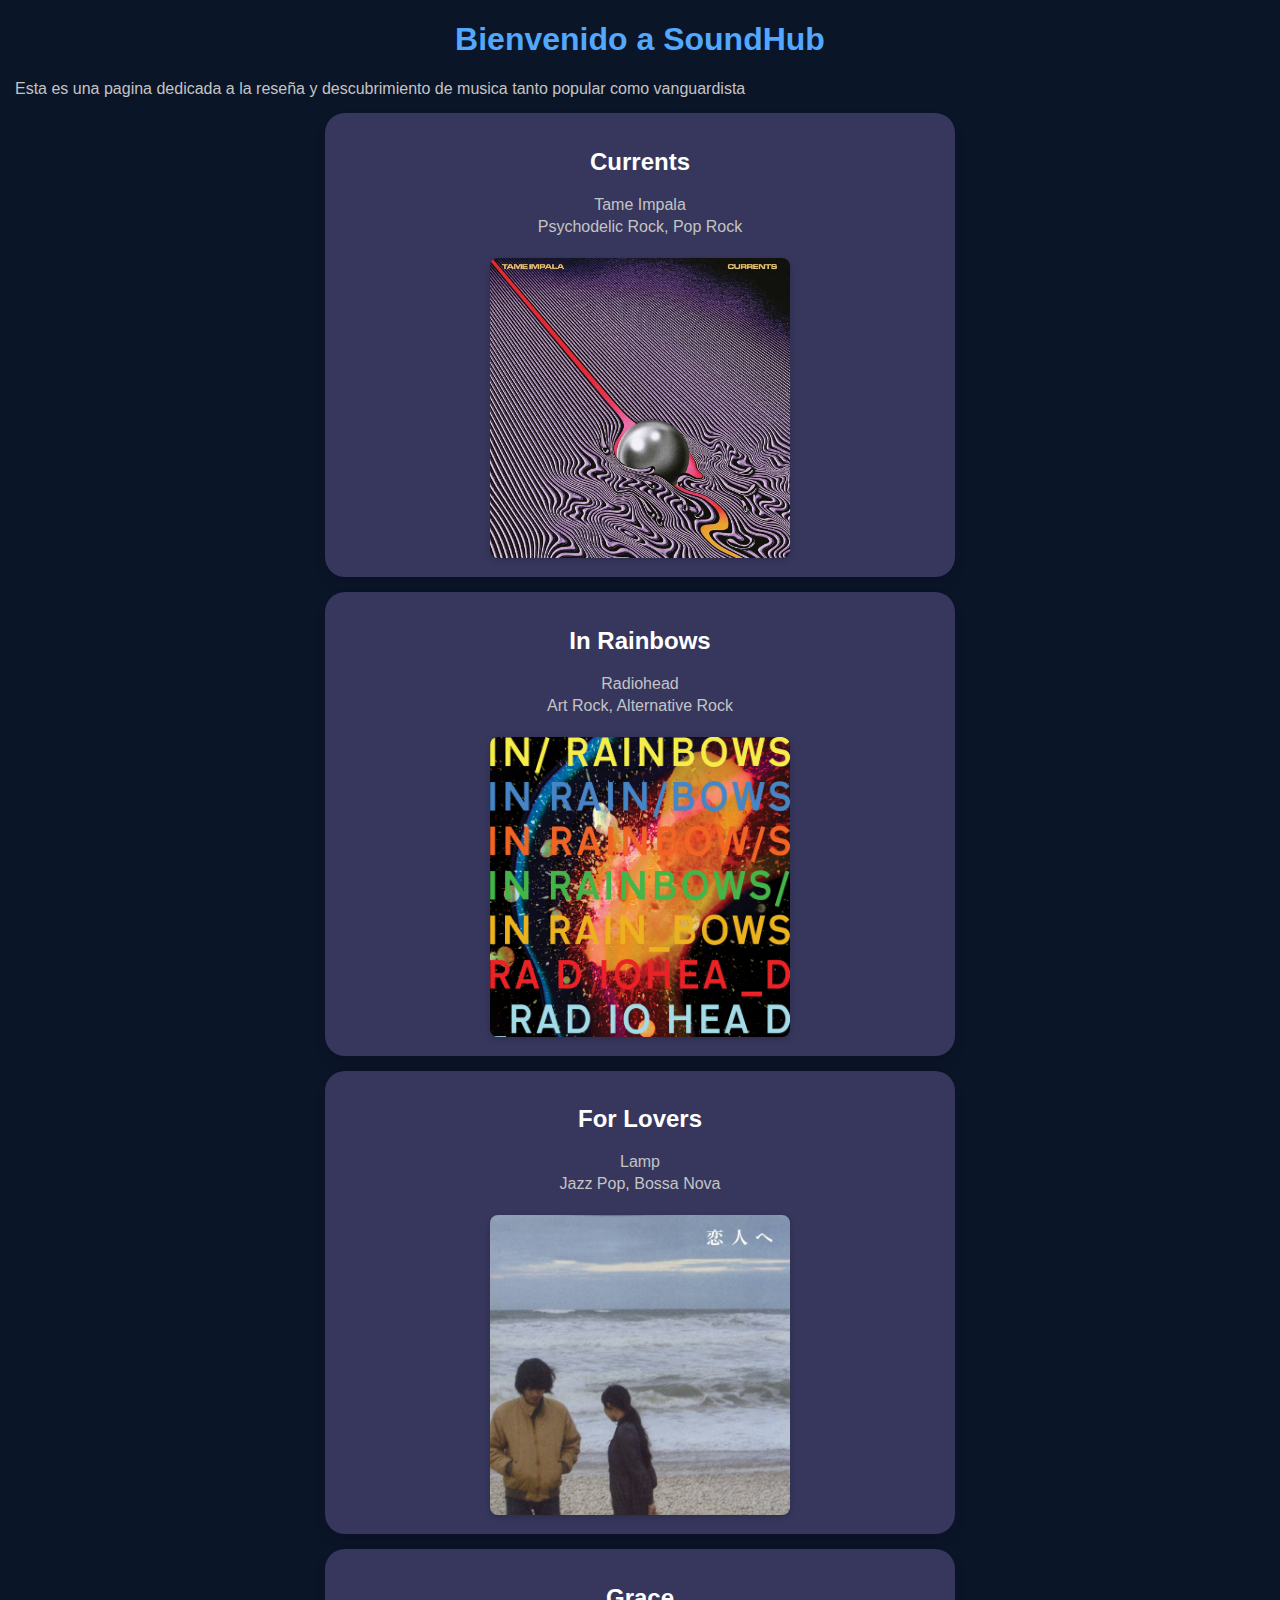
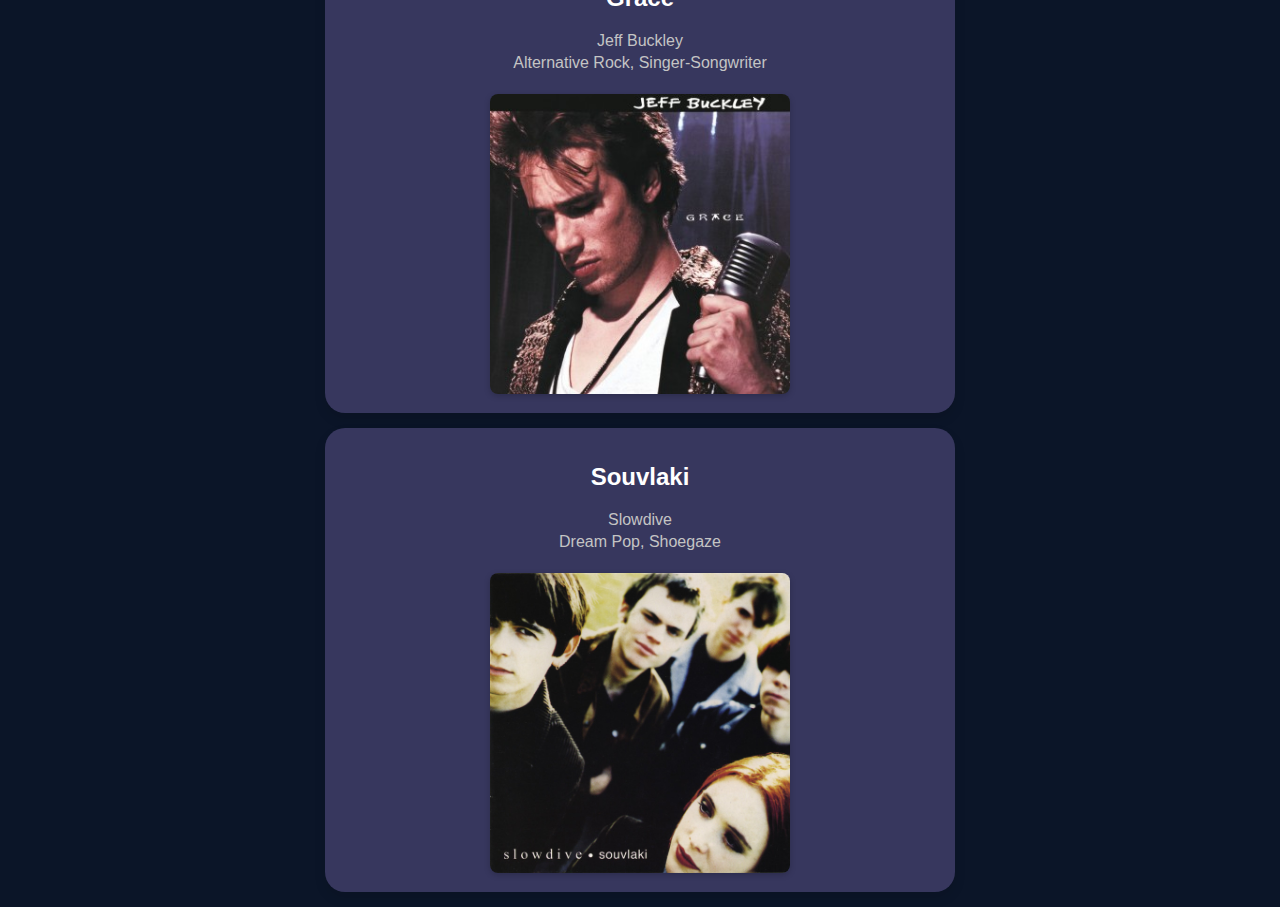
<file: index.html>
<!DOCTYPE html>
<html lang="es">
<head>
    <link rel="stylesheet" href="Propiedades.css">
    <meta charset="UTF-8">
    <meta name="viewport" content="width=device-width, initial-scale=1.0">
    <title>SoundHub</title>
</head>
<body>
<div>
    <h1>Bienvenido a SoundHub</h1>
        <p>Esta es una pagina dedicada a la reseña y descubrimiento de musica tanto popular como vanguardista</p>
</div>
<div class="album">
    <h2>Currents </h2>
        <p>Tame Impala</p>
        <p>Psychodelic Rock, Pop Rock</p> <br>
    <img src= "Albumes/Currents.jpg" width= "300" alt="Currents Album" title="Currents">
</div>
<div class="album">
    <h2>In Rainbows</h2>
        <p>Radiohead</p>
        <p>Art Rock, Alternative Rock</p> <br>
    <img src= "Albumes/In Rainbows.jpeg" width= "300" alt="In Rainbows Album" title="In Rainbows">
</div>
<div class="album">
    <h2>For Lovers</h2>
        <p>Lamp</p>
        <p>Jazz Pop, Bossa Nova</p> <br>
    <img src= "Albumes/For Lovers.jpg" width= "300" alt="For Lovers Album" title="For Lovers">
</div>
<div class="album">
    <h2>Grace</h2>
        <p>Jeff Buckley </p>
        <p>Alternative Rock, Singer-Songwriter</p> <br>
    <img src= "Albumes/Grace.jpg" width="300" alt="Grace Album" title="Grace">
</div>
<div class="album">
    <h2>Souvlaki</h2>
        <p>Slowdive</p>
        <p>Dream Pop, Shoegaze</p> <br>
    <img src= "Albumes/Souvlaki.jpg" width= "300" alt="Souvlaki Album" title="Souvlaki">
</div>

</body>
</html>
</file>
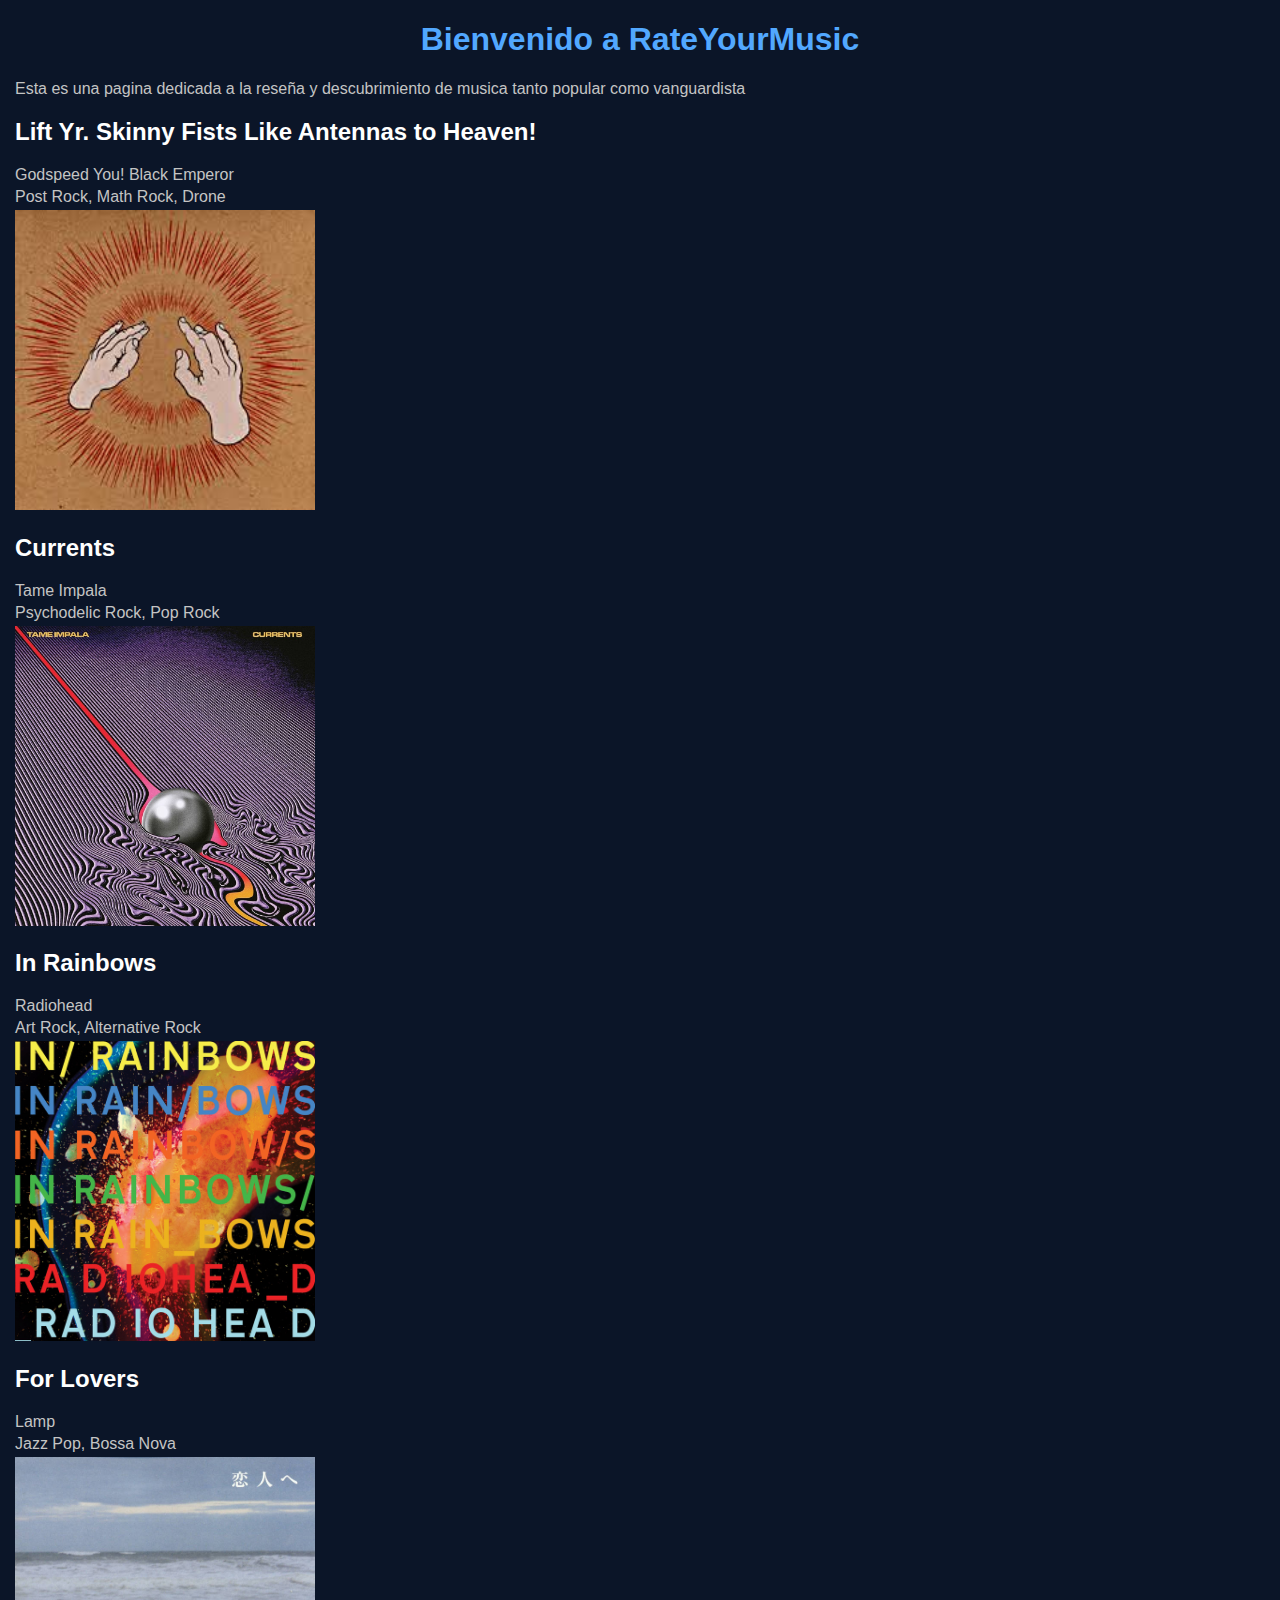
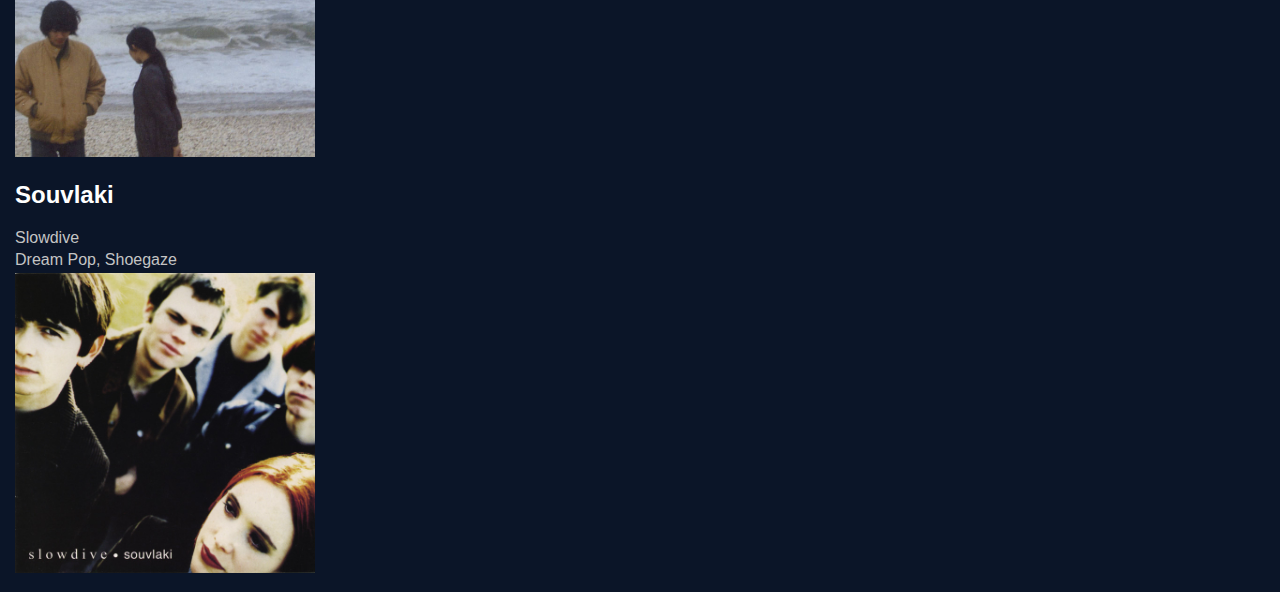
<file: RateYourMusic.html>
<!DOCTYPE html>
<html lang="es">
<head>
    <link rel="stylesheet" href="Propiedades.css">
    <meta charset="UTF-8">
    <meta name="viewport" content="width=device-width, initial-scale=1.0">
    <title>RateYourMusic</title>
</head>
<body>
    <h1>Bienvenido a RateYourMusic</h1>
        <p>Esta es una pagina dedicada a la reseña y descubrimiento de musica tanto popular como vanguardista</p>
    <h2>Lift Yr. Skinny Fists Like Antennas to Heaven! </h2>
        <p>Godspeed You! Black Emperor </p>
        <p>Post Rock, Math Rock, Drone </p>
    <img src= "Albumes/Godspeed.jpeg" width="300" alt="Lift Yr. Skinny Fists Album" title="Lift Yr. Skinny Fists Like Antennas to Heaven!">
    <h2>Currents </h2>
        <p>Tame Impala</p>
        <p>Psychodelic Rock, Pop Rock</p>
    <img src= "Albumes/Currents.jpg" width= "300" alt="Currents Album" title="Currents">
    <h2>In Rainbows</h2>
        <p>Radiohead</p>
        <p>Art Rock, Alternative Rock </p>
    <img src= "Albumes/In Rainbows.jpeg" width= "300" alt="In Rainbows Album" title="In Rainbows">
    <h2>For Lovers</h2>
        <p>Lamp</p>
        <p>Jazz Pop, Bossa Nova</p>
    <img src= "Albumes\For Lovers.jpg" width= "300" alt="For Lovers Album" title="For Lovers">
    <h2>Souvlaki</h2>
        <p>Slowdive</p>
        <p>Dream Pop, Shoegaze</p>
    <img src= "Albumes\Souvlaki.jpg" width= "300" alt="Souvlaki Album" title="Souvlaki">
</body>
</html>
</file>
<file: Propiedades.css>
body {
    font-family: Arial, sans-serif;
    background-color: #0B1528;
    color: #ffffff;
    margin: 15px;
}

h1 {
    text-align: center;
    color: #52a8ff;
}

.album {
    background-color: rgb(55, 55, 94);
    border-radius: 20px;
    padding: 15px;
    margin: 15px auto;
    max-width: 600px;
    box-shadow: 0 6px 12px rgba(0, 0, 0, 0.1);
    text-align: center;
}

.album img {
    width: 100%;
    max-width: 300px;
    height: auto;
    border-radius: 8px;
    box-shadow: 0 2px 6px rgba(0, 0, 0, 0.2);
    transition: transform 0.2s;
}

.album img:hover {
    transform: scale(1.05);
}

p {
    margin: 4px 0;
    font-size: 16px;
    color: #c4c4c4
}
</file>
